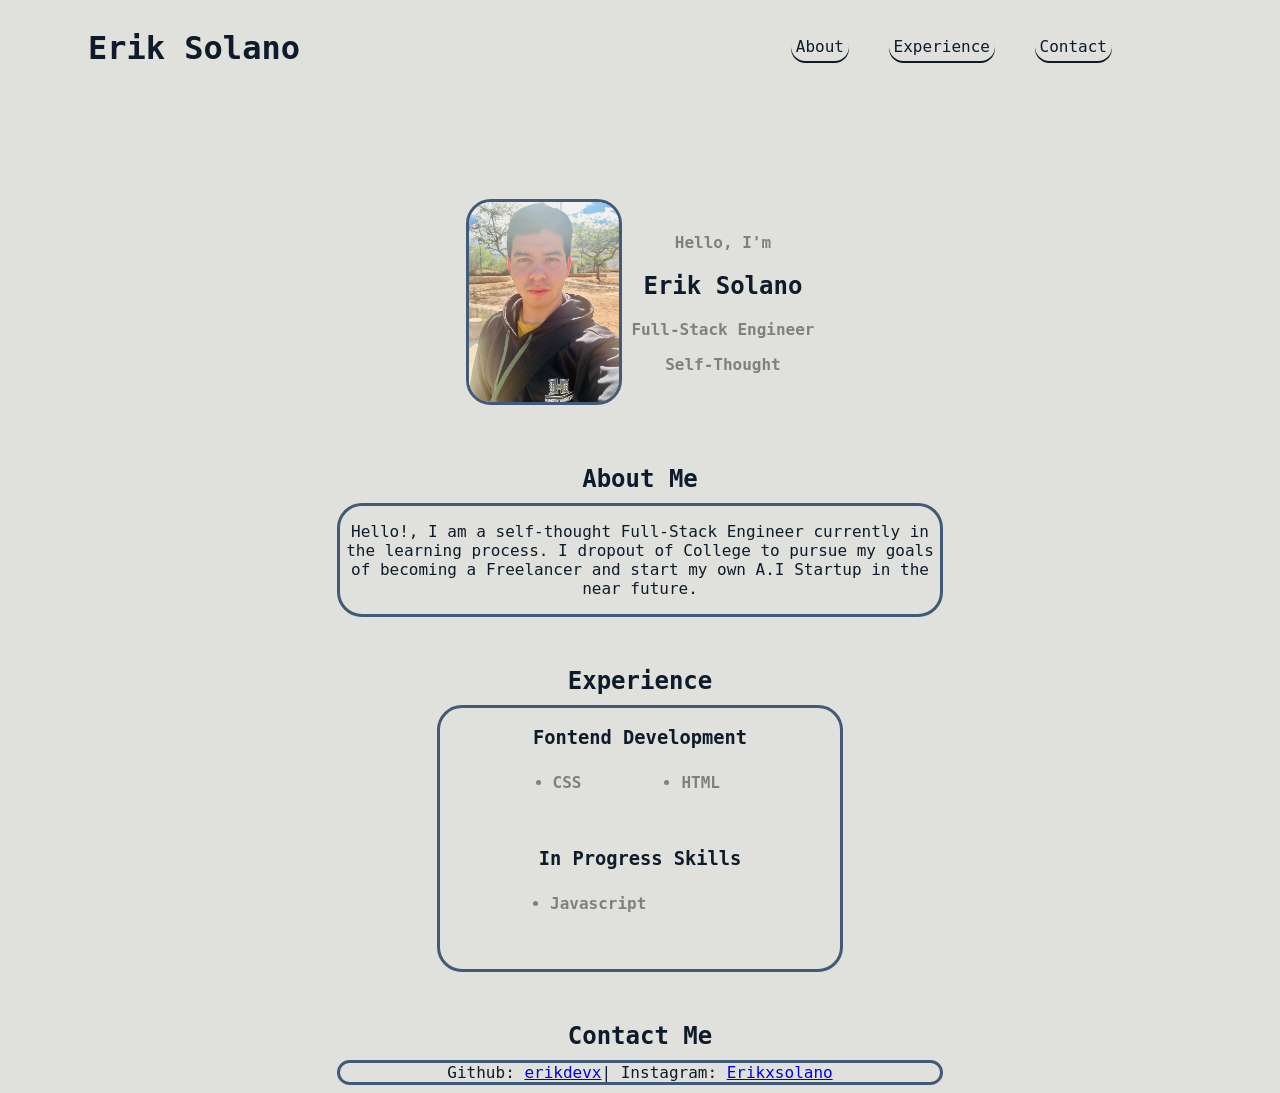
<file: htmlcssportfoliov1/index.html>
<!DOCTYPE html>
<html>
    <head>
        <title>Erik Solano</title>
    </head>
    <link href="assets/style.css" rel="stylesheet">

    <body>
        <header id="navlogo">
            <h1>Erik Solano</h1>
            <nav>
                <ul>
                    <li><a href="#introduction">About</a></li>
                    <li><a href="#experience">Experience</a></li>
                    <li><a href="#contactme">Contact</a></li>
                </ul>
            </nav>
        </header>
        <section id="introduction">
            <img src="assets/images/me.jpg">
            <article>
                <p>Hello, I'm</p>
                <h2>Erik Solano</h2>
                <p>Full-Stack Engineer</p>
                <p>Self-Thought</p>
            </article>
        </section>
        <section id="aboutme">
            <article>
                <h2>About Me</h2>
                <div>
                    <p>Hello!, I am a self-thought Full-Stack Engineer currently in the learning process. I dropout of College to pursue my goals of becoming a Freelancer and start my own A.I Startup in the near future.</p>
                </div>
            </article>
        </section>
        <section id="experience">
            <article>
                <h2>Experience</h2>
                <div>
                    <h3>Fontend Development</h3>
                    <ul class="skills">
                        <li>HTML</li>
                        <li>CSS</li>
                    </ul>
                    <h3>In Progress Skills</h3>
                    <ul class="inproskills">
                        <li>Javascript</li>
                    </ul>
                </div>
            </article>
        </section>

        <footer>
            <section id="contactme">
                <article>
                    <h2>Contact Me</h2>
                    <div>
                        <p>Github: <a href="https://github.com/erikdevx" target="_blank">erikdevx</a>|</p>
                        <p>Instagram: <a href="https://www.instagram.com/erikxsolano/" target="_blank">Erikxsolano</a></p>
                    </div>
                </article>
            </section>
        </footer>
    </body>
</html>

<!-- https://coolors.co/0d1b2a-1b263b-415a77-778da9-e0e1dd -->
</file>
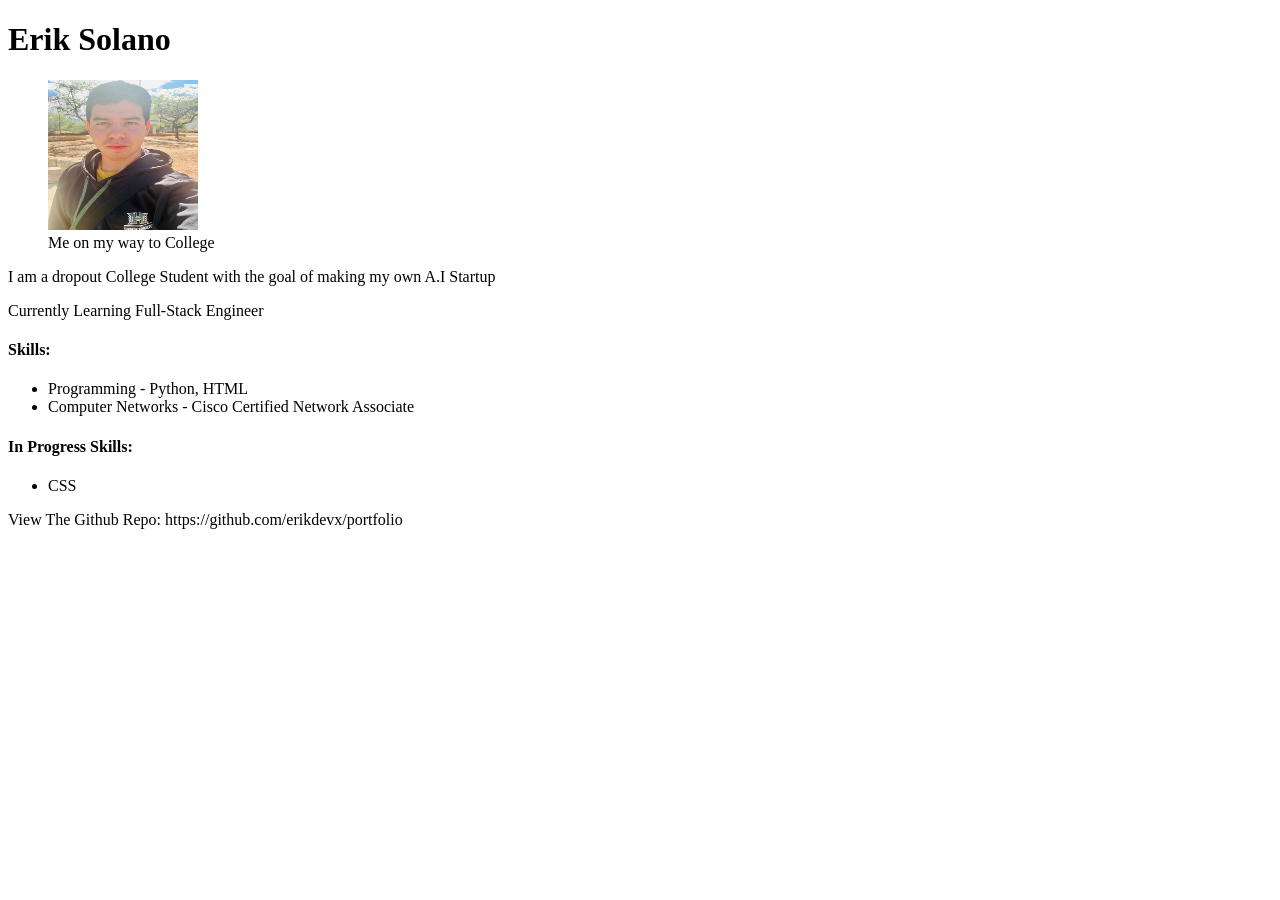
<file: htmlportfolio/index.html>
<!DOCTYPE html>
<html>

    <head>
        <title>Erik Solano - HTML Portfolio</title>
    </head>

    <body>
        <header>
            <H1>Erik Solano</H1>

            <figure>
                <img src="images/me.jpg" width="150" height="150"/>
                <figcaption>Me on my way to College</figcaption>
            </figure>
        </header>
        <main>
            <p>I am a dropout College Student with the goal of making my own A.I Startup</p>
            <p>Currently Learning Full-Stack Engineer</p>
            <h4>Skills:</h4>
            <ul>
                <li>Programming - Python, HTML</li>
                <li>Computer Networks - Cisco Certified Network Associate</li>
            </ul>
            <h4>In Progress Skills:</h4>
            <ul>
                <li>CSS</li>
            </ul>
        </main>
        <footer>
            <p>View The Github Repo: https://github.com/erikdevx/portfolio</p>
        </footer>

        
        
    </body>

</html>
</file>
<file: htmlcssportfoliov1/assets/style.css>
* {
    box-sizing: border-block;   
    font-family: 'monospace', "Courier New", Courier;
    /* border: thin solid black; */
}

body {
    background-color: #E0E1DD;
    color: #0D1B2A;
}

/* Header Elements */

header {
    position: relative;
    width: auto;
    /* border: thin solid #415A77; */
}
header#navlogo h1 {
    display: inline-block;
    position: relative;
    margin-left: 80px;


}

header#navlogo nav {
    position: relative;
    top: 8px;
    float: right;
    margin-right: 160px;


}

header#navlogo ul li {
    display: inline-block;
    margin-left: 30px;
    border-radius: 25px;
    padding: 5px;
    box-shadow: 0px 2px;


}

header#navlogo ul li:hover {

    opacity: 50%;
    margin-bottom: 2px;
    background-color: #778DA9;
    box-shadow: 0px 0px;
    cursor: pointer;    
}

header#navlogo ul li a {
    text-decoration: none;
    color: #0D1B2A;
}

/* ------------------------------------------- */

/* Introduction Elements */

section#introduction {
    margin-top: 100px;
    text-align: center;
    /* border: thick solid black; */
}

section#introduction img {
    position: relative;
    height: 200px;
    bottom: -10px;
    border: medium solid #415A77;
    border-radius: 25px;}

section#introduction article {
    display: inline-block;
    position: relative;
    top: -25px;

}

section#introduction article p {
    color: gray;
    font-size: medium;
    font-weight: bolder;
}


/* ------------------------------------------- */

/* About Me Elements */

section#aboutme h2 {

    width: 600px;
    text-align: center;
    margin: 50px auto 10px auto;
}

section#aboutme div{

    width: 600px;
    text-align: center;
    margin: 0 auto;
    border: medium solid #415A77;
    border-radius: 25px;
}


/* ------------------------------------------- */

/* Experience Elements */

section#experience h2 {

    width: 600px;
    text-align: center;
    margin: 50px auto 10px auto;
}

section#experience div {

    width: 400px;
    text-align: center;
    margin: 0 auto;
    border: medium solid #415A77;
    border-radius: 25px;

}

ul.skills {
    position: relative;
    right: -50px;
    height: 50px;
    width: 300px;
    margin: 25px auto;
}
ul.skills li {
    position: relative;
    left: -40px;
    float: right;
    margin-right: 100px;
    color: gray;
    font-size: medium;
    font-weight: bolder;
}

ul.inproskills {
    position: relative;
    right: -50px;
    height: 50px;
    width: 300px;
    margin: 25px auto;
}

ul.inproskills li {
    position: relative;
    left: -10px;
    width: fit-content;
    color: gray;
    font-size: medium;
    font-weight: bolder;
}

/* ------------------------------------------- */

/* Contact Me Elements */

section#contactme h2 {
    width: 600px;
    text-align: center;
    margin: 50px auto 10px auto;
}
section#contactme div{

    width: 600px;
    text-align: center;
    margin: 0 auto;
    border: medium solid #415A77;
    border-radius: 25px;
}

section#contactme div p {
    display: inline;
    
}
/* ------------------------------------------- */
</file>
